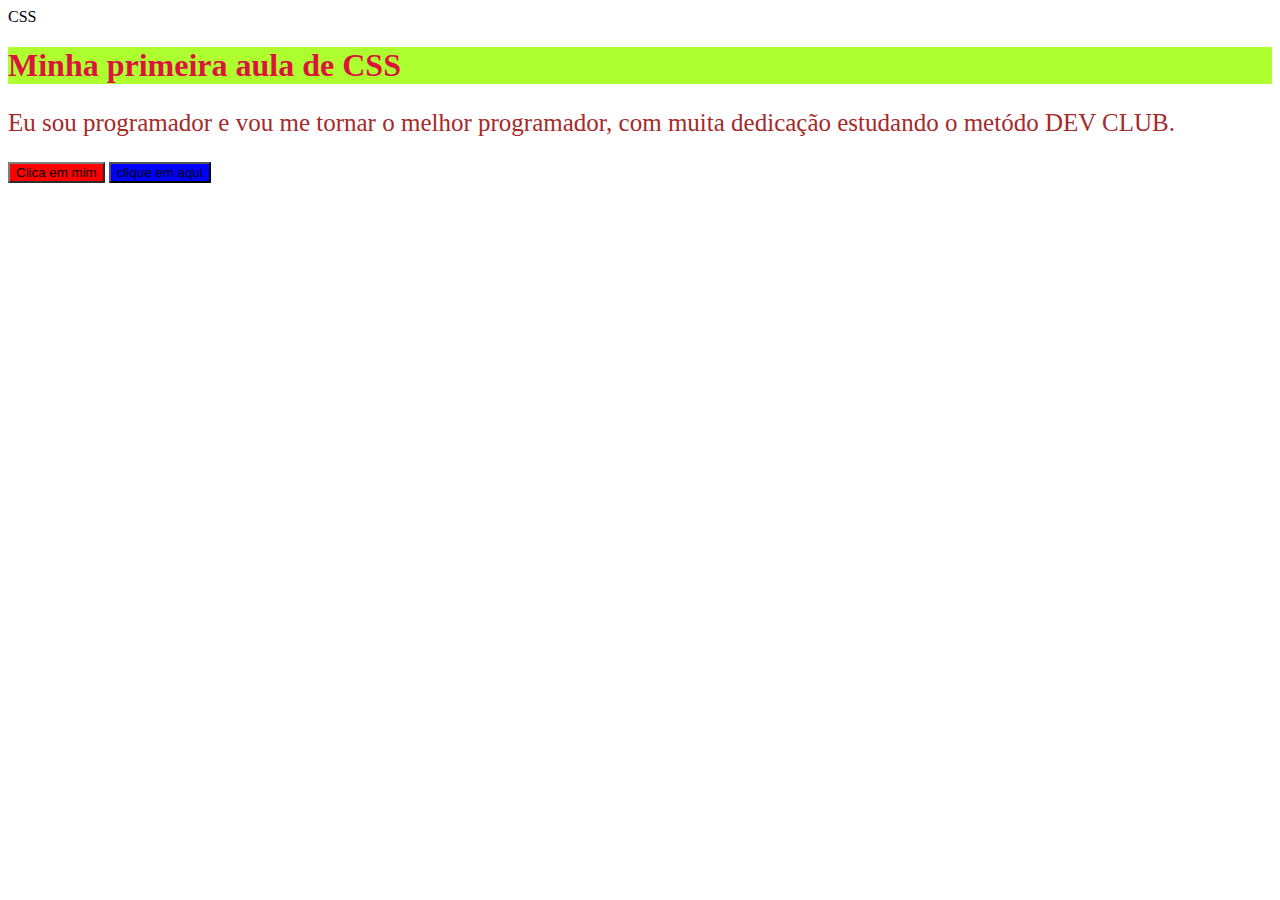
<file: CSS/INDEX.html>
<!DOCTYPE html>
<html lang="pt-br">
<head>
    <meta charset="UTF-8">
    <meta name="viewport" content="width=device-width, initial-scale=1.0">
<link rel="stylesheet" href="./STYLE.css"
    <title>CSS</title>
</head>
<body>
    <h1 id="titulo">Minha primeira aula de CSS</h1>
    <P id="paragrafo">Eu sou programador e vou me tornar o melhor programador, com muita dedicação estudando o metódo DEV CLUB.
    </P>
  <button id="botao">Clica em mim</button>  
  <button id="botao-1">clique em aqui</button>
</body>
  
</html>
</file>
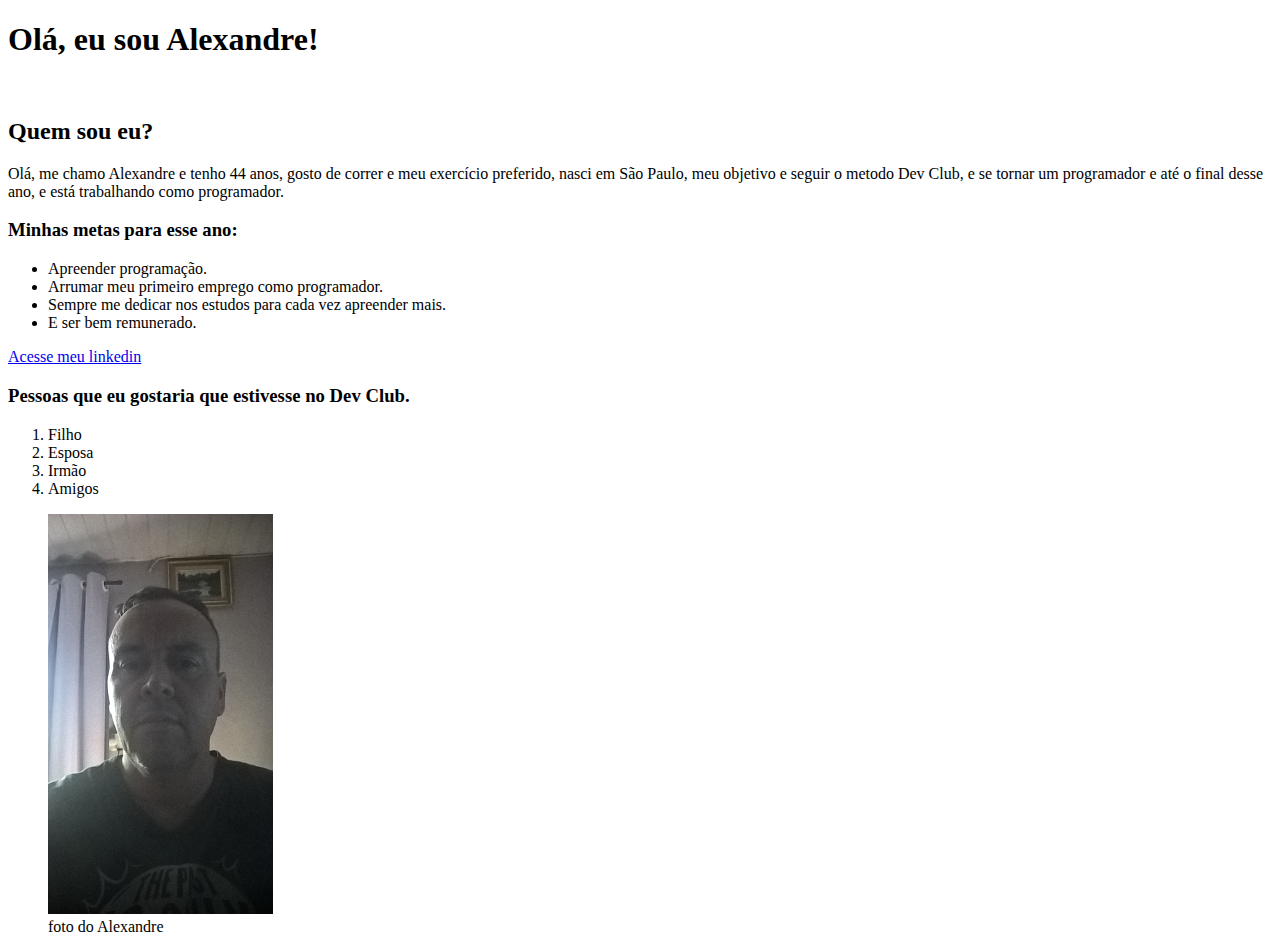
<file: arquivo.html>
<!DOCTYPE html>
<html lang="pt-br">
<head>
    <meta charset="UTF-8">
    <meta name="viewport" content="width=device-width, initial-scale=1.0">
    <title>DESAFIO: Quem sou eu!?</title>
</head>

<body>
    <h1>Olá, eu sou Alexandre!</h1>
    <br>
    <h2>Quem sou eu?</h2>
    <P>Olá, me chamo Alexandre e tenho 44 anos, gosto de correr e meu exercício preferido, nasci em São Paulo, meu objetivo e seguir o metodo Dev Club, e se tornar um programador e até o final desse ano, e está trabalhando como programador.</P>
    <h3>Minhas metas para esse ano:</h3>
    <ul>
        <li>Apreender programação.</li>
        <li>Arrumar meu primeiro emprego como programador.</li>
        <li>Sempre me dedicar nos estudos para cada vez apreender mais.</li>
        <li>E ser bem remunerado.</li>
    </ul>

    <a href="https://www.linkedin.com/in/alexandre-freguglia-ribeiro-813976241" target="_blank">Acesse meu linkedin</a>
    <h3>Pessoas que eu gostaria que estivesse no Dev Club.</h3>
    <ol>
        <li>Filho</li>
        <li>Esposa</li>
        <li>Irmão</li>
        <li>Amigos</li>
    </ol>
    <figure>
        <img src="./ALEXANDRE.jpg" alt="foto-do-Alexandre" height="400px"/>
        <figcaption>foto do Alexandre</figcaption>
    </figure>
    
    
</body>
</html>
</file>
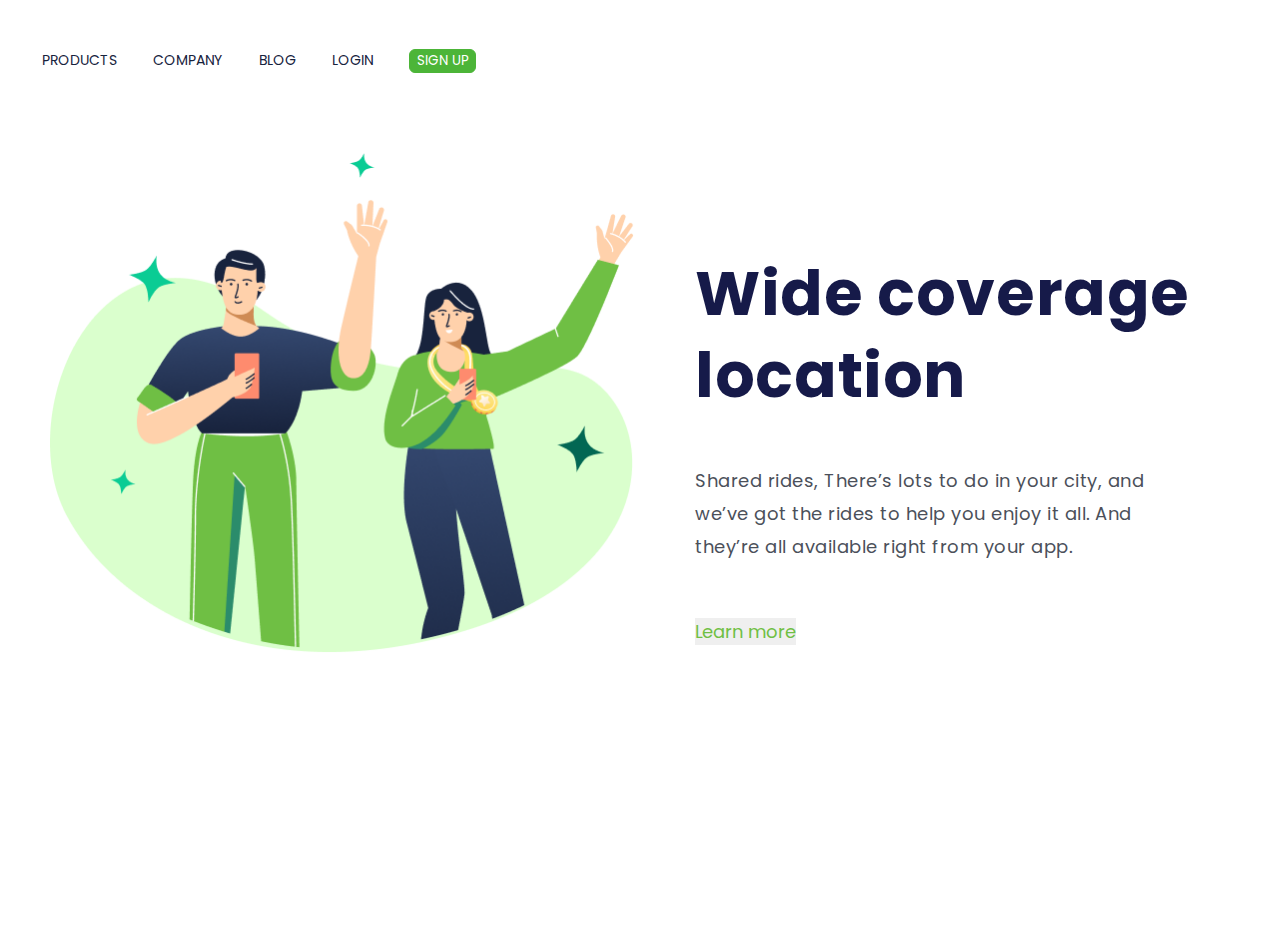
<file: CSS/Challenge.html>
<!DOCTYPE html>
<html pt-br="en">
<head>
    <meta charset="UTF-8">
    <meta name="viewport" content="width=device-width, initial-scale=1.0">
    <link rel="stylesheet" href="./Challengestyle.css">
    <link rel="preconnect" href="https://fonts.googleapis.com">
<link rel="preconnect" href="https://fonts.gstatic.com" crossorigin>
<link href="https://fonts.googleapis.com/css2?family=Montserrat:wght@400;500;600;700;900&family=Poppins:wght@400;500;800&display=swap" rel="stylesheet">
     <title>CHALLENGE CSS</title>
</head>
<body>
    <div class="wrapper">
    <header>
        <a class="link-header">PRODUCTS</a>
        <a class="link-header">COMPANY</a>
        <a class="link-header">BLOG</a>
        <a class="link-header">LOGIN</a>
        <button class="button-header">SIGN UP</button>
    </header>
    <main>
        <img src="./imagem Congratulation.png">
    <section>
        <h1>Wide coverage location</h1>
        <p>Shared rides, There’s lots to do in your city, and we’ve got the rides to help you enjoy it all. And they’re all available right from your app.</p>
        <button class="button2-section">Learn more</button>
    </section>    
    </main>
    </div>
</body>
</html>
</file>
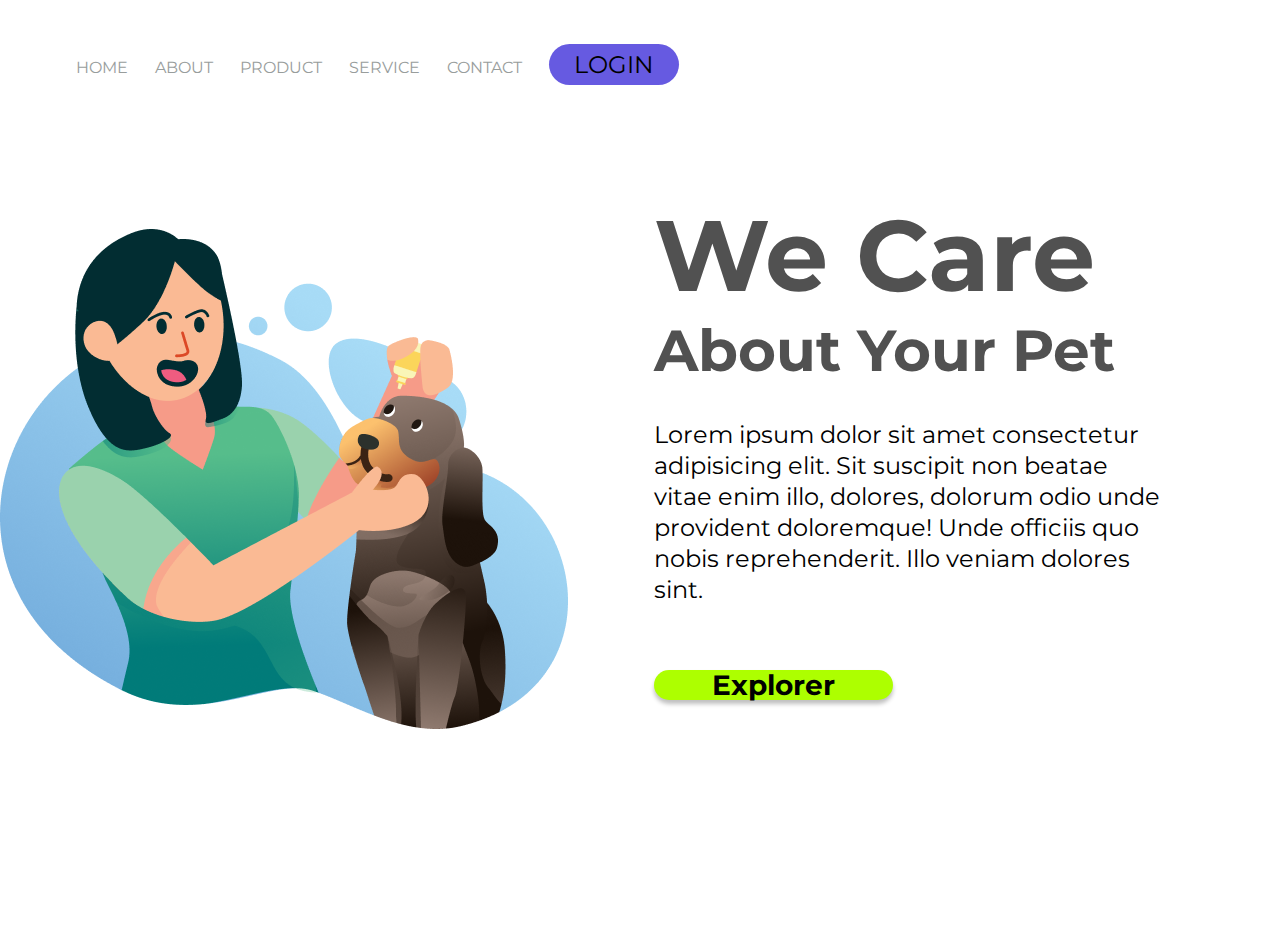
<file: CSS/DESAFIO.html>
<!DOCTYPE html>
<html lang="pt-br">
<head>
    <meta charset="UTF-8">
    <meta name="viewport" content="width=device-width, initial-scale=1.0">
    <link rel="preconnect" href="https://fonts.googleapis.com">
    <link rel="preconnect" href="https://fonts.gstatic.com" crossorigin>
    <link href="https://fonts.googleapis.com/css2?family=Montserrat:wght@400;500;600;700;900&display=swap" rel="stylesheet">
    <link rel="stylesheet" href="./ESTILO.css">
    <title>We Care</title>
</head>
<body>
    <div class="wrapper">
    <header>
        <a class="link-header">HOME</a>
        <a class="link-header">ABOUT</a>
        <a class="link-header" >PRODUCT</a>
        <a class="link-header">SERVICE</a>
        <a class="link-header">CONTACT</a>
        <button class="button-header">LOGIN</button>
    </header>
    <main>
        <img src="./we care pet.png" alt="we-care-logo" class="logo-image">
    <section>
        <h1>We Care</h1>
        <h2>About Your Pet</h2>
        <p>Lorem ipsum dolor sit amet consectetur adipisicing elit. Sit suscipit non beatae vitae enim illo, dolores, dolorum odio unde provident doloremque! Unde officiis quo nobis reprehenderit. Illo veniam dolores sint.</p>
        <button class="button-main">Explorer</button>
    </section>   
     </main>
    </div>
</body>
</html>
</file>
<file: CSS/STYLE.css>
/*OBRIGATÓRIO ;*/ 
 #titulo {
    color:crimson;
    background:greenyellow;
    }
#paragrafo {
    color:brown;
    font-size: 25px;
    }
#botao {
        background: red;
        border-color: gray;
 }
 #botao-1 {
            background: blue;
            border-color: black;
 }
 /*SELETORES*/
/*h1 {
        color: black;
    } ESSE E UM EXEMPLO QUANDO SE TEM SO UM TITULO*/
   
    
    /* * EM CSS SIGNIFICA TUDO (SELECIONA TODO O TITULO EX: * {
                                                            background: blue;
                                                            } (seleciona todo o texto)*/

    
 /* ID = # (HASTEG) ex: no HTML <button id="botao">CLICA AQUI!<button/>
 <button id= botao-1>CLICA AQUI!<button/> OBS; OS IDS TEM QUE TER NOMES DIFERENTES.*/

 /*CLASS= . (A UM CEP QUE TODOS PODEM USAR TODAS AS CORES VÃO SER IGUAL)
/*OUTRO EX; .TEXTO, P, BOTAO, BOTAO-1 { 
                                        COLOR: RED;
                                        } TODOS TAMBEM VÃO TER AMESMA COR. */
</file>
<file: CSS/Challengestyle.css>
* {font-family: 'Montserrat', sans-serif;
    font-family: 'Poppins', sans-serif;
    margin:0;
    padding:0;
    box-sizing: border-box;           
}
.wrapper {
    height: 100vh;
    width: 100vh;
}
header {
    margin-top: 47px;
    margin-left: 42px;
}
.link-header{
    font-weight: 400px;
    font-size: 14px;
    line-height:21px;
    text-align: center;
    color: #17233D;
    cursor: pointer;
    margin-right: 32px;
  }

  a:hover {
    opacity: .4;
  }
  a:active {
    opacity: .8;
  }

.button-header{
    background:#4CB538;
    border: 1px solid #4CB538;
    border-radius:6px;
    width: 67px;
    height: 24px;
    top: 13px;
    left: 28px;
    cursor: pointer;
    color: #FFFFFF
    }

    button:hover {
        opacity: .4;
    }
    button:active{
        opacity: .8;
    }

img {
    width: 595.18px;
    height: 500px;
    margin-top: 80px;
    margin-left: 50px;
   display: inline-block;
    }

section {
       display:inline-block;
       margin-top:180px;
        margin-left:50px;
        position: absolute;
       }
    
h1 {
    font-size: 62px;
    font-weight: 700px;
    line-height: 82px;
    letter-spacing: 0.596154px;
    color:  #161A49;
    width: 582px;
}

p {
    font-size: 18px;
    font-weight: 400px;
    line-height: 33px;
    letter-spacing: 0.5px;
    color:#4B505A;
    margin-top: 47px;
    margin-bottom: 55px;
    width: 493px;
 }

   .button2-section {
     font-size: 18px;
    font-weight: 500px;
    line-height: 27px;
    text-align: left;
    color: #6FBF44;
    cursor: pointer;
    border: none;
    }

    @media screen and (max-width:500px) {
        .link-header {
            display: none;
        }
        .button-header {
            width: 61px;
            height: 18px;
            font-size: 12px;
            font-weight: 500;
            line-height: 18px;
            letter-spacing: 1px;
            text-align: center;
            margin-left: 50%;
           
         }
         main {
            height: 40vh;
            display: block;
         }
        img {
            width:312px;
            height:auto;
            position:absolute;
            margin-top:500px;
            margin-left:70%;
          }
        section {
            display:block;
            height:60vh;
        } 
        h1 {
            width: 278px;
            height: 60px;
            margin-top: -100px;
            margin-left: 50%;
            font-weight: 700;
            text-align: center;
            font-size: 30px;
            line-height: 30px;
            letter-spacing:6px;
        }  
        p {
             font-weight: 400;
            line-height: 33px;
            letter-spacing: 0.5px;
            text-align: center;
            height: 165px;
           margin-top: 30px;
           margin-left: 30%;
         } 
         .button2-section{
            font-size: 18px;
            font-weight: 500;
            line-height: 27px;
            letter-spacing: 1px;
             height: 27px;
            margin-left:70%;
         }
    }
</file>
<file: CSS/ESTILO.css>
*{font-family: 'Montserrat', sans-serif;
margin: 0;
padding: 0;
box-sizing: border-box;
}

.wrapper {
    width: 100vh;
    height: 100vh;
}
header {
    margin: 44px 0 144px 76px;
}

.link-header {
    font-weight: 600px;
    width: 448px;
    line-height: 29px;
    color: #989D9C;
    cursor: pointer;
    margin-right: 23px;
}
 a:hover {
    opacity: .4;
 }
a:active {
    opacity: .8;
}

.button-header {
    background: #665AE1;
    border-radius:20.5px;
    width: 130px;
    height: 41px;
    border: none;
    font-weight: 600px;
     font-size: 24px;
    line-height: 29px;
    cursor: pointer;
}
button:hover {
    opacity: .4;
}
button:active {
    opacity: .8;
}

.image-logo {
    width: 568px;
    height: 500px;
    margin-left: 130px;
    margin-top: -40px;
    display: inline-block;
    box-sizing: border-box;
    
}    

section {
    display: inline-block;
    margin-left: 86px;
    margin-top: -35px;
    position: absolute;
}

h1 {
    font-weight:900px;
    width: 513px;
    font-size:100px;
    line-height: 122px;
    color: #515151;
}

h2 {
    font-weight:500px;
    font-size: 58px;
    line-height: 70.7px;
    color: #515151;
    opacity: 2.0;
}
 p {
    font-weight:400px;
    font-size: 24px;
    line-height: 31px;
    width: 515px;
    margin-top: 32px;
    margin-bottom: 65px;
 }

 .button-main {
    background:#ADFF00;
    border-radius: 30px;
    width: 239px;
    height:64;
    border: none;
    cursor: pointer;
    box-shadow: 0px 4px 4px 0px #00000040;
    font-weight:700;
    font-size:28px;;
    line-height: 30px;
    color: #000000;
}

@media screen and (max-width:600px) {
    .link-header {
        display: none;
    }
    .button-header {
        display: none;
    }

    section {
        display:block;
    }

    img { 
        width: 354px;
        height: 317px;
        margin: 0 auto;
        display: block;
    }

    h1 { 
         font-size: 50px;
        font-weight: 900;
        line-height: 61px;
        letter-spacing: 0em;
        text-align: left;
         width: 263px;
        height: 52px;
        margin-top: 30%;
        margin-left: 40%;
    }
    h2 {
        width: 232px;
        height: 37px;
        top: -818px;
        left: -1652px;
        font-size: 30px;
        font-weight: 500;
        line-height: 37px;
        letter-spacing: 0em;
        text-align: left;
        margin-left: 40%;
    }
    p {
        display:none;
    }

    .button-main {
        background:#ADFF00;
        border-radius: 50px;
        width: 239px;
        height: 64px;
        border: none;
        cursor: pointer;
        box-shadow: 0px 4px 4px 0px #00000040;
        font-weight:700;
        font-size:28px;;
        line-height: 30px;
        color: #000000;
        margin-top: 30px;
        margin-left:50%;
    }
    }
</file>
